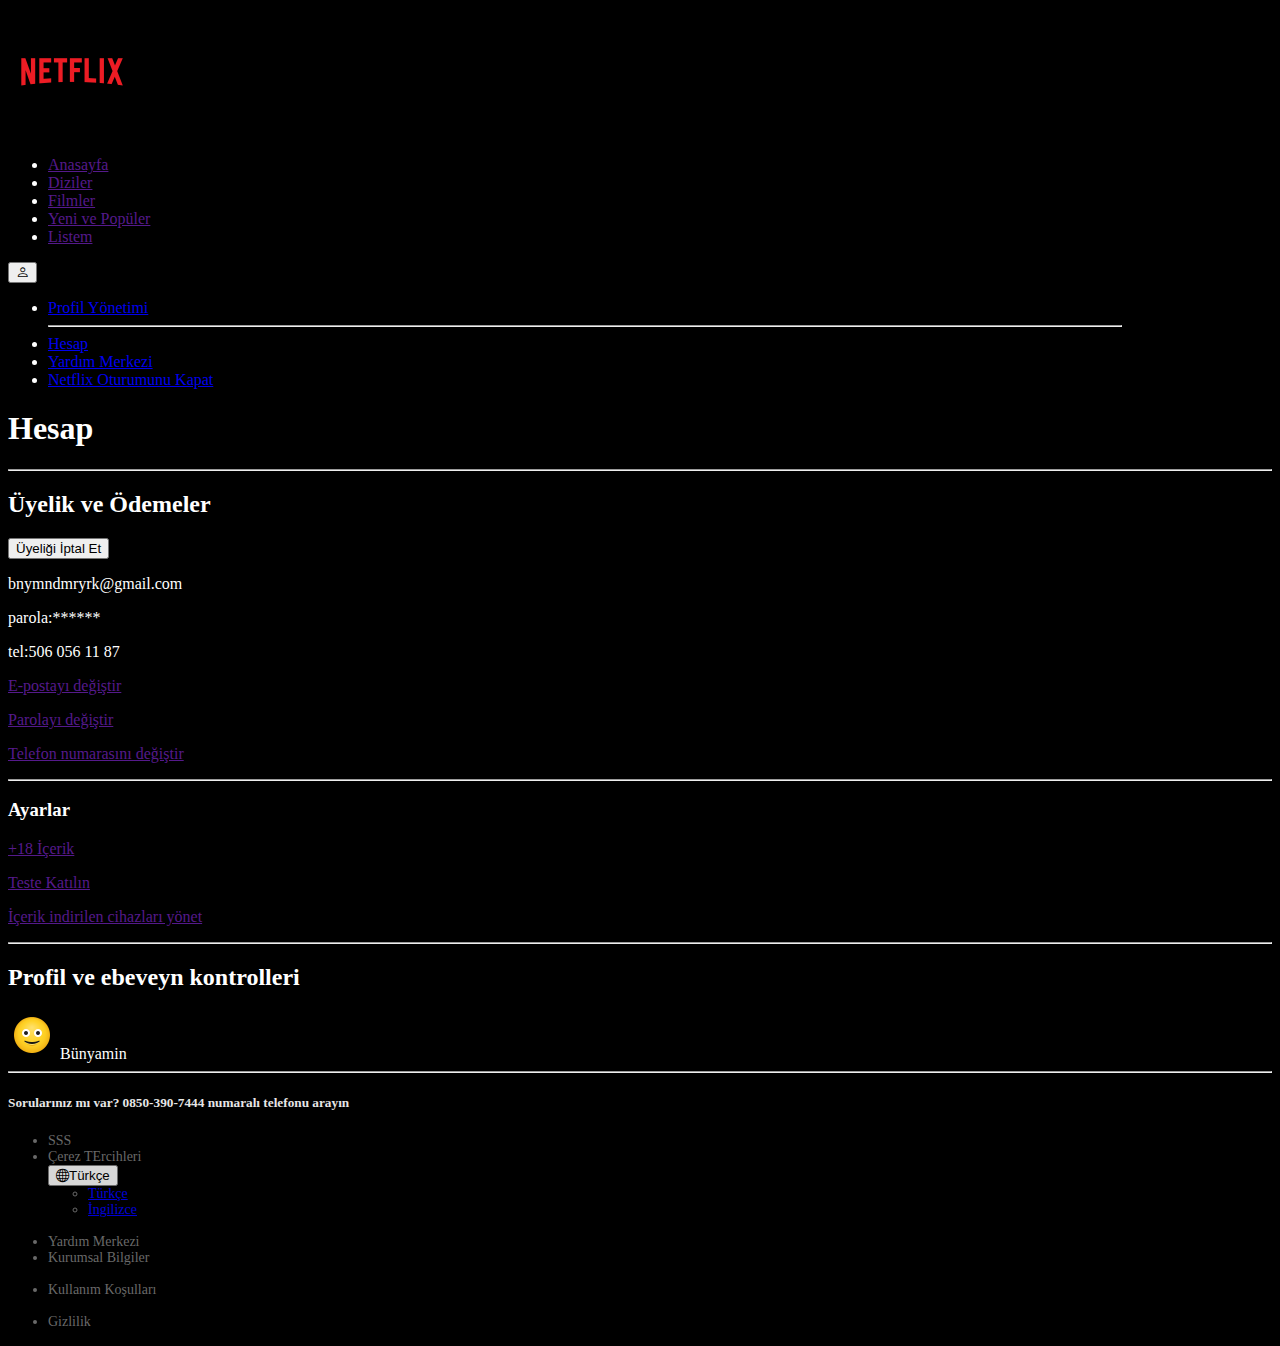
<file: netflix/hesap.html>
<!DOCTYPE html>
<html lang="en">

<head>
    <meta charset="UTF-8">
    <meta http-equiv="X-UA-Compatible" content="IE=edge">
    <meta name="viewport" content="width=device-width, initial-scale=1.0">
    <title>Document</title>
    <link href="https://cdn.jsdelivr.net/npm/bootstrap@5.2.2/dist/css/bootstrap.min.css" rel="stylesheet"
        integrity="sha384-Zenh87qX5JnK2Jl0vWa8Ck2rdkQ2Bzep5IDxbcnCeuOxjzrPF/et3URy9Bv1WTRi" crossorigin="anonymous">
    <link rel="stylesheet" href="style.css">
    <link rel="stylesheet" href="https://cdn.jsdelivr.net/npm/bootstrap-icons@1.9.1/font/bootstrap-icons.css">
</head>

<body>

    <nav class="navbar">
        <div class="container-fluid">
            <img src="img/netflix_logo.png" alt="">
            <ul class="d-flex list-unstyled me-auto ">
                <li><a class="text-decoration-none text-secondary" href="">Anasayfa</a></li>
                <li><a class="text-decoration-none text-secondary" href="">Diziler</a></li>
                <li><a class="text-decoration-none text-secondary" href="">Filmler</a></li>
                <li><a class="text-decoration-none text-secondary" href="">Yeni ve Popüler</a></li>
                <li><a class="text-decoration-none text-secondary" href="">Listem</a></li>
            </ul>
            <form class="hesap1 d-flex">
                <div class="dropdown">
                    <button class="btn text-white dropdown-toggle" type="button" data-bs-toggle="dropdown"
                        aria-expanded="false">
                        <i class="bi bi-person"></i>
                    </button>
                    <ul class="dropdown-menu">
                        <li><a class="dropdown-item" href="#">Profil Yönetimi</a></li>
                        <hr>
                        <li><a class="dropdown-item" href="#">Hesap</a></li>
                        <li><a class="dropdown-item" href="#">Yardım Merkezi</a></li>
                        <li><a class="dropdown-item" href="#">Netflix Oturumunu Kapat</a></li>
                    </ul>
                </div>
            </form>
        </div>
    </nav>

    <div class="container">
        <h1>
            Hesap
        </h1>
        <hr>
        <div class="row">

            <div class="col-md-4">
                <h2>Üyelik ve Ödemeler</h2>
                <input type="submit" value="Üyeliği İptal Et">
            </div>
            <div class="col-md-4">
                <p>bnymndmryrk@gmail.com</p>
                <p>parola:******</p>
                <p>tel:506 056 11 87</p>
            </div>
            <div class="col-md-4 ">

                <p><a class="text-decoration-none" href="">E-postayı değiştir</a></p>
                <p> <a class="text-decoration-none" href="">Parolayı değiştir</a></p>
                <p> <a class="text-decoration-none" href="">Telefon numarasını değiştir</a></p>

            </div>
        </div>
        <hr>
        <div class="row">
            <div class="col-md-6">
                <h3>Ayarlar</h3>
            </div>
            <div class="col-md-6">
                <p><a class="text-decoration-none" href="">+18 İçerik</a></p>
                <p><a class="text-decoration-none" href="">Teste Katılın</a></p>
                <p><a class="text-decoration-none" href="">İçerik indirilen cihazları yönet</a></p>
            </div>
        </div>
        <hr>
        <div class="row">
            <div class="col-md-6">
                <h2>Profil ve ebeveyn kontrolleri</h2>
            </div>
            <div class="col-md-6">
                <img src="img/smile-profil.png" alt="">
                Bünyamin
            </div>
        </div>
        <hr>
    </div>
    

    <footer class="footer1 bg-black mt-2 pb-5">
        <div class="container">
            <div class="row">
                <h5 class="mt-2 text-secondary">Sorularınız mı var? 0850-390-7444 numaralı telefonu arayın</h5>
                <div class="col-lg-3 ">
                    <ul>
                        <li class="list-unstyled mb-1">SSS</li>
                        <li class="list-unstyled mb-1">Çerez TErcihleri</li>
                        <div class="dropdown ">
                            <button class="btn btn-dark dropdown-toggle" type="button" data-bs-toggle="dropdown"
                                aria-expanded="false">
                                <i class="bi bi-globe"></i>Türkçe
                            </button>
                            <ul class="dropdown-menu">
                                <li><a class="dropdown-item" href="#">Türkçe</a></li>
                                <li><a class="dropdown-item" href="#">İngilizce</a></li>
                            </ul>
                        </div>
                    </ul>
                </div>
                <div class="col-lg-3">
                    <ul>
                        <li class="list-unstyled mb-1">Yardım Merkezi</li>
                        <li class="list-unstyled mb-1">Kurumsal Bilgiler</li>

                    </ul>
                </div>
                <div class="col-lg-3">
                    <ul>
                        <li class="list-unstyled mb-1">Kullanım Koşulları</li>

                    </ul>
                </div>
                <div class="col-lg-3">
                    <ul>
                        <li class="list-unstyled mb-1">Gizlilik</li>

                    </ul>
                </div>
            </div>

        </div>

    </footer>


    <script src="https://cdn.jsdelivr.net/npm/bootstrap@5.2.2/dist/js/bootstrap.bundle.min.js"
        integrity="sha384-OERcA2EqjJCMA+/3y+gxIOqMEjwtxJY7qPCqsdltbNJuaOe923+mo//f6V8Qbsw3"
        crossorigin="anonymous"></script>
</body>

</html>
</file>
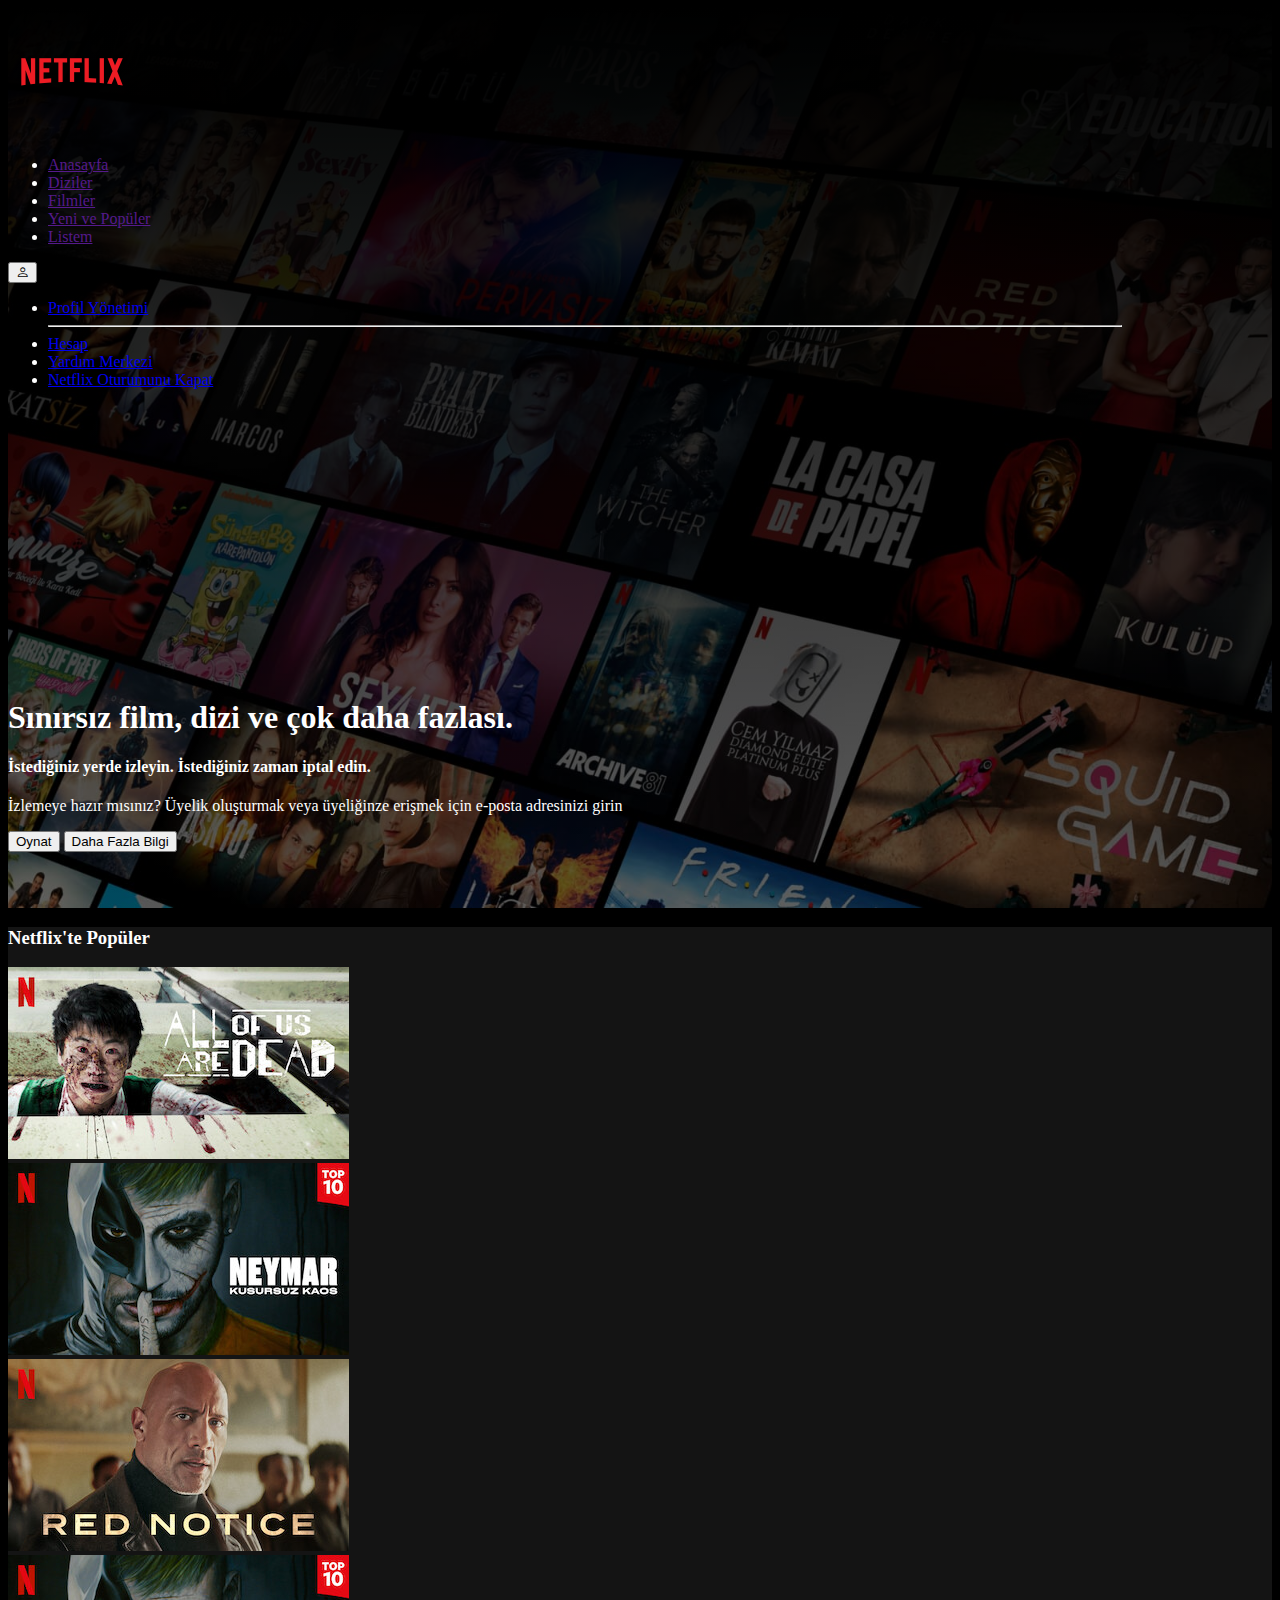
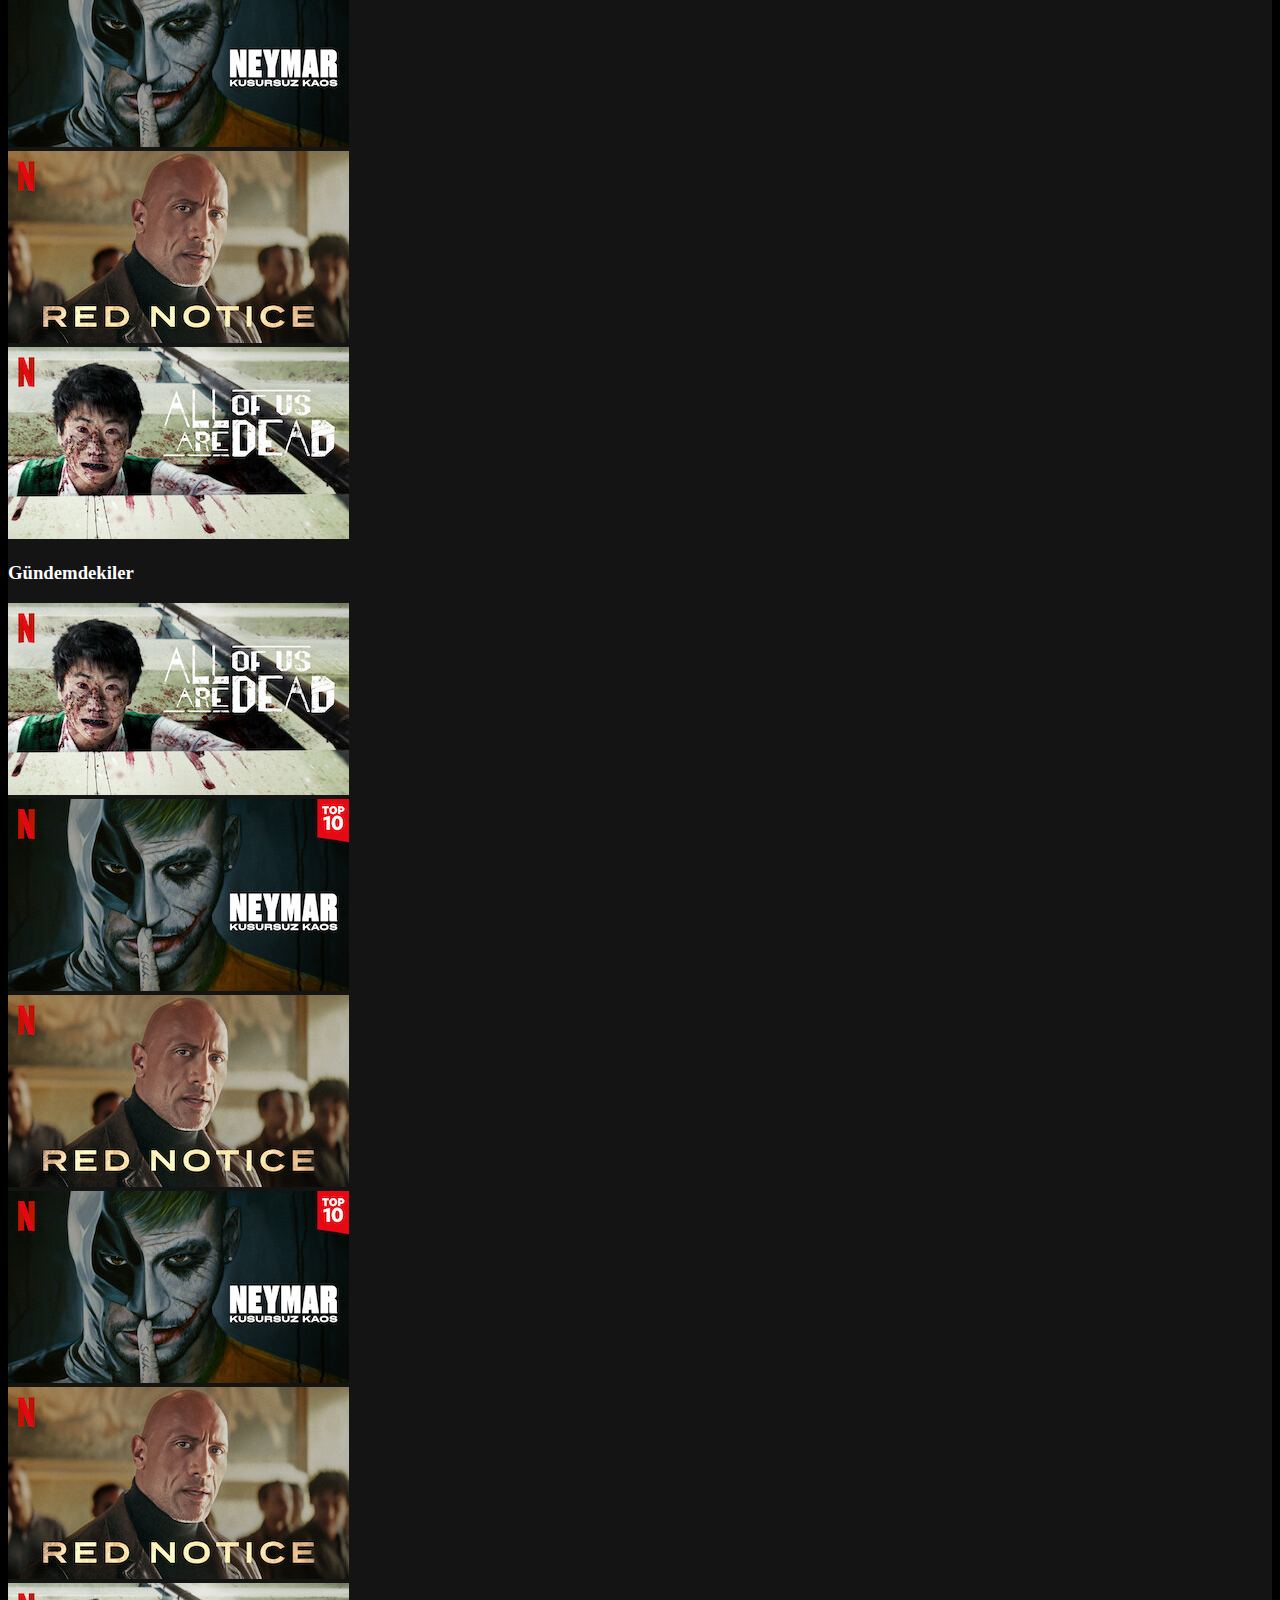
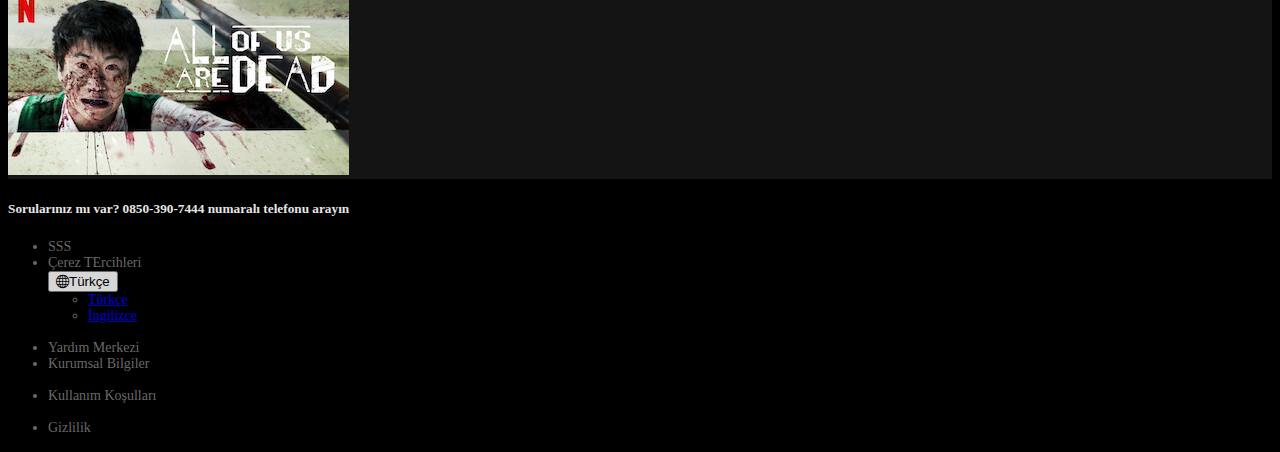
<file: netflix/icerik.html>
<!DOCTYPE html>
<html lang="en">

<head>
    <meta charset="UTF-8">
    <meta http-equiv="X-UA-Compatible" content="IE=edge">
    <meta name="viewport" content="width=device-width, initial-scale=1.0">
    <title>Document</title>
    <link href="https://cdn.jsdelivr.net/npm/bootstrap@5.2.2/dist/css/bootstrap.min.css" rel="stylesheet"
        integrity="sha384-Zenh87qX5JnK2Jl0vWa8Ck2rdkQ2Bzep5IDxbcnCeuOxjzrPF/et3URy9Bv1WTRi" crossorigin="anonymous">
    <link rel="stylesheet" href="style.css">
    <link rel="stylesheet" href="https://cdn.jsdelivr.net/npm/bootstrap-icons@1.9.1/font/bootstrap-icons.css">
</head>

<body>

  <div class="header">
    <nav class="navbar">
        <div class="container-fluid">
            <img src="img/netflix_logo.png" alt="">
            <ul class="d-flex list-unstyled me-auto ">
              <li><a class="text-decoration-none text-secondary" href="">Anasayfa</a></li>
              <li><a class="text-decoration-none text-secondary" href="">Diziler</a></li>
              <li><a class="text-decoration-none text-secondary" href="">Filmler</a></li>
              <li><a class="text-decoration-none text-secondary" href="">Yeni ve Popüler</a></li>
              <li><a class="text-decoration-none text-secondary" href="">Listem</a></li>
            </ul>
            <form class="d-flex">
                <div class="dropdown">
                    <button class="btn text-white dropdown-toggle" type="button" data-bs-toggle="dropdown"
                        aria-expanded="false">
                        <i class="bi bi-person"></i>
                    </button>
                    <ul class="dropdown-menu">
                        <li><a class="dropdown-item" href="#">Profil Yönetimi</a></li>
                        <hr>
                        <li><a class="dropdown-item" href="hesap.html">Hesap</a></li>
                        <li><a class="dropdown-item" href="#">Yardım Merkezi</a></li>
                        <li><a class="dropdown-item" href="#">Netflix Oturumunu Kapat</a></li>
                    </ul>
                </div>
            </form>
        </div>
    </nav>
    <div class="header-content">
        <div class="container">
            <div class="row justify-content-center ">
                <div class="col-sm-7 text-center text-white">
                    <h1>Sınırsız film, dizi ve çok daha fazlası.</h1>
                    <h4>İstediğiniz yerde izleyin. İstediğiniz zaman iptal edin.</h4>
                    <p>İzlemeye hazır mısınız? Üyelik oluşturmak veya üyeliğinze erişmek için e-posta adresinizi
                        girin</p>
                    <!-- <div class="input-group mb-3 justify-content-center"> -->
                     <a href="hesap.html"> <button type="button" class="btn btn-secondary mx-2" >Oynat</button></a>
                     <a href="hesap.html"><button type="button" class="btn btn-secondary " href="hesap.html">Daha Fazla Bilgi</button></a> 

                    <!-- </div> -->
                </div>
            </div>
        </div>
    </div>
</div>


<section class="gundemdekiler ">
  <div class="container">
    <div class="row ">
      <h3>Netflix'te Popüler</h3>
      <div class="col-md-6 d-flex justify-content-between">
        
        <div class="col-md-3">
          <img src="img/film1.jpg" alt="">
        </div>
        <div class="col-md-3">
          <img src="img/film2.jpg" alt="">
        </div>
        <div class="col-md-3">
          <img src="img/film3.jpg" alt="">
        </div>
      </div>
      <div class="col-md-6 d-flex justify-content-between">
        <div class="col-md-3">
          <img src="img/film2.jpg" alt="">
        </div>
        <div class="col-md-3">
          <img src="img/film3.jpg" alt="">
        </div>
        <div class="col-md-3">
          <img src="img/film1.jpg" alt="">
        </div>
      </div>
    </div>

    <div class="row ">
      <h3>Gündemdekiler</h3>
      <div class="col-md-6 d-flex justify-content-between">
        
        <div class="col-md-3">
          <img src="img/film1.jpg" alt="">
        </div>
        <div class="col-md-3">
          <img src="img/film2.jpg" alt="">
        </div>
        <div class="col-md-3">
          <img src="img/film3.jpg" alt="">
        </div>
      </div>
      <div class="col-md-6 d-flex justify-content-between">
        <div class="col-md-3">
          <img src="img/film2.jpg" alt="">
        </div>
        <div class="col-md-3">
          <img src="img/film3.jpg" alt="">
        </div>
        <div class="col-md-3">
          <img src="img/film1.jpg" alt="">
        </div>
      </div>
    </div>
  </div>
</section>

<footer class="footer1 bg-black mt-2 pb-5">
  <div class="container">
      <div class="row">
          <h5 class="mt-2 text-secondary">Sorularınız mı var? 0850-390-7444 numaralı telefonu arayın</h5>
          <div class="col-lg-3 ">
              <ul>
                  <li class="list-unstyled mb-1">SSS</li>
                  <li class="list-unstyled mb-1">Çerez TErcihleri</li>
                  <div class="dropdown ">
                      <button class="btn btn-dark dropdown-toggle" type="button" data-bs-toggle="dropdown" aria-expanded="false">
                          <i class="bi bi-globe"></i>Türkçe
                      </button>
                      <ul class="dropdown-menu">
                        <li><a class="dropdown-item" href="#">Türkçe</a></li>
                        <li><a class="dropdown-item" href="#">İngilizce</a></li>
                      </ul>
                    </div>
              </ul>
          </div>
          <div class="col-lg-3">
              <ul>
                  <li class="list-unstyled mb-1">Yardım Merkezi</li>
                  <li class="list-unstyled mb-1">Kurumsal Bilgiler</li>
                  
              </ul>
          </div>
          <div class="col-lg-3">
              <ul>
                  <li class="list-unstyled mb-1">Kullanım Koşulları</li>
                  
              </ul>
          </div>
          <div class="col-lg-3">
              <ul>
                  <li class="list-unstyled mb-1">Gizlilik</li>
                  
              </ul>
          </div>
      </div>
    
  </div>
 
</footer>


    <script src="https://cdn.jsdelivr.net/npm/bootstrap@5.2.2/dist/js/bootstrap.bundle.min.js"
        integrity="sha384-OERcA2EqjJCMA+/3y+gxIOqMEjwtxJY7qPCqsdltbNJuaOe923+mo//f6V8Qbsw3"
        crossorigin="anonymous"></script>
</body>

</html>
</file>
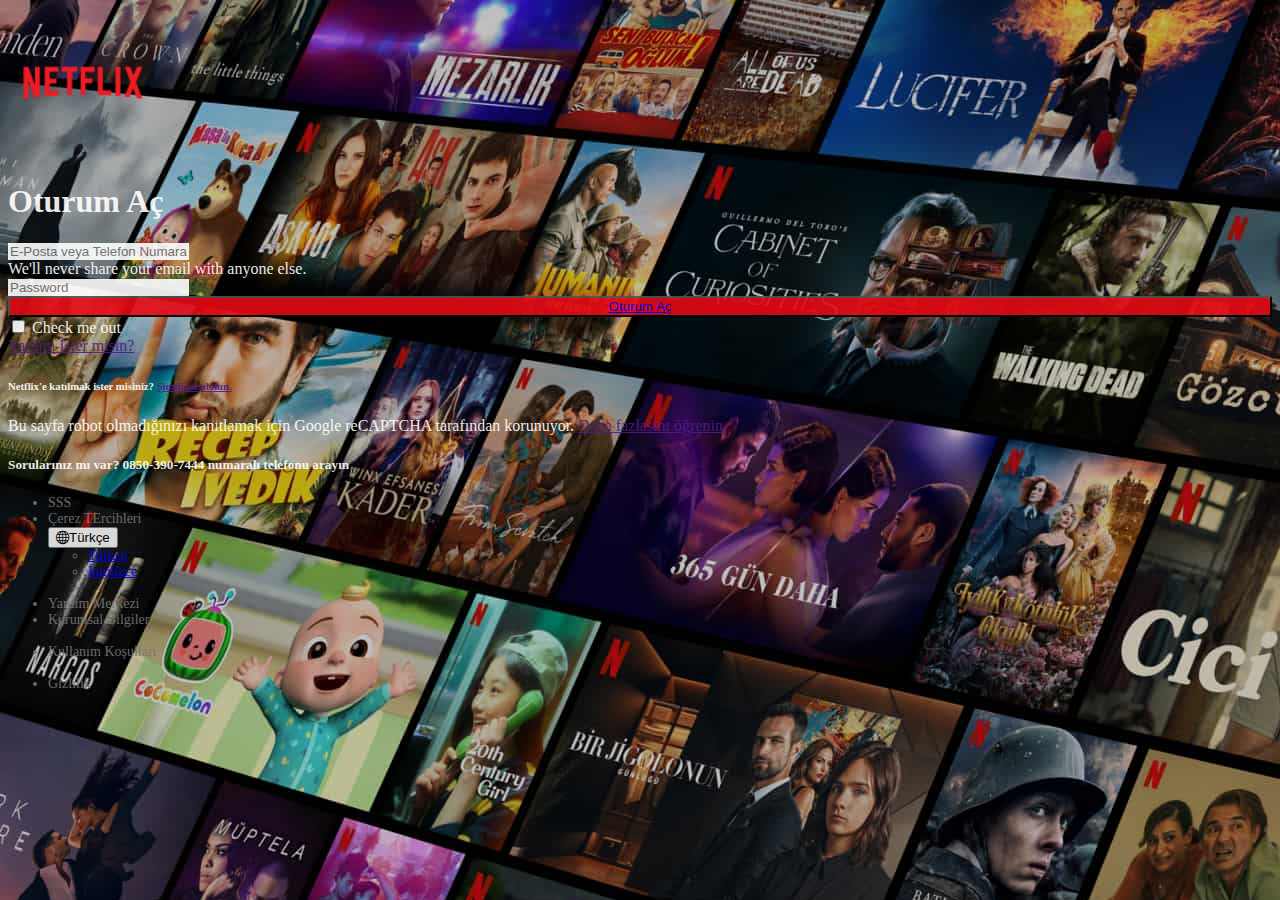
<file: netflix/kayıt.html>
<!DOCTYPE html>
<html lang="en">

<head>
    <meta charset="UTF-8">
    <meta http-equiv="X-UA-Compatible" content="IE=edge">
    <meta name="viewport" content="width=device-width, initial-scale=1.0">
    <title>Document</title>
    <link href="https://cdn.jsdelivr.net/npm/bootstrap@5.2.2/dist/css/bootstrap.min.css" rel="stylesheet"
        integrity="sha384-Zenh87qX5JnK2Jl0vWa8Ck2rdkQ2Bzep5IDxbcnCeuOxjzrPF/et3URy9Bv1WTRi" crossorigin="anonymous">
    <link rel="stylesheet" href="style.css">
    <link rel="stylesheet" href="https://cdn.jsdelivr.net/npm/bootstrap-icons@1.9.1/font/bootstrap-icons.css">
</head>

<body class="kayit">




    <nav class="navbar navbar-expand-lg ">
        <div class="container-fluid">
            <a class="navbar-brand" href="index.html"><img width="150" src="img/netflix_logo.png" alt=""></a>

            </button>

        </div>
    </nav>
    <section class="oturum">
        <div class="container">
            <div class="row   justify-content-center">
                <div class="col-lg-4  bg-black p-5 ">
                    <div class="col-lg-12">
                        <h1>Oturum Aç</h1>
                        <form>
                            <div class="mb-3">

                                <input type="email" class="form-control bg-dark p-3"
                                    placeholder="E-Posta veya Telefon Numarası" id="exampleInputEmail1"
                                    aria-describedby="emailHelp">
                                <div id="emailHelp" class="form-text">We'll never share your email with anyone else.
                                </div>
                            </div>
                            <div class="mb-3">
                                <input type="password" class="form-control bg-dark p-3" placeholder="Password"
                                    id="exampleInputPassword1">
                            </div>

                            <button  type="submit" class="btn btn-danger p-3"><a class="text-white text-decoration-none" href="kimizliyor.html"> Oturum Aç </a></button>
                            <div class="mb-3 d-flex form-check">
                                <div class="col-md-9">
                                    <input type="checkbox" class="form-check-input" id="exampleCheck1">

                                    <label class="form-check-label" for="exampleCheck1">Check me out</label>
                                </div>
                                <div class="col-md-3 text-md-end">
                                    <label  for=""><a class="text-decoration-none text-secondary " href="">Yardım İster misin?</a></label>
                                </div>
                            </div>
                        </form>
                        <h6 class="text-secondary">Netflix'e katılmak ister misiniz? <a class="text-decoration-none text-white" href=""> Şimdi kaydolun.</a></h6>
                        <p class="text-secondary">Bu sayfa robot olmadığınızı kanıtlamak için Google reCAPTCHA tarafından korunuyor. <a href=""> Daha fazlasını öğrenin.</a></p>
                    </div>
                </div>
            </div>

           
            

        </div>
    </section>



    <footer class="footer1 bg-black mt-2 pb-5">
        <div class="container">
            <div class="row">
                <h5 class="mt-2 text-secondary">Sorularınız mı var? 0850-390-7444 numaralı telefonu arayın</h5>
                <div class="col-lg-3 ">
                    <ul>
                        <li class="list-unstyled mb-1">SSS</li>
                        <li class="list-unstyled mb-1">Çerez TErcihleri</li>
                        <div class="dropdown ">
                            <button class="btn btn-dark dropdown-toggle" type="button" data-bs-toggle="dropdown" aria-expanded="false">
                                <i class="bi bi-globe"></i>Türkçe
                            </button>
                            <ul class="dropdown-menu">
                              <li><a class="dropdown-item" href="#">Türkçe</a></li>
                              <li><a class="dropdown-item" href="#">İngilizce</a></li>
                            </ul>
                          </div>
                    </ul>
                </div>
                <div class="col-lg-3">
                    <ul>
                        <li class="list-unstyled mb-1">Yardım Merkezi</li>
                        <li class="list-unstyled mb-1">Kurumsal Bilgiler</li>
                        
                    </ul>
                </div>
                <div class="col-lg-3">
                    <ul>
                        <li class="list-unstyled mb-1">Kullanım Koşulları</li>
                        
                    </ul>
                </div>
                <div class="col-lg-3">
                    <ul>
                        <li class="list-unstyled mb-1">Gizlilik</li>
                        
                    </ul>
                </div>
            </div>
          
        </div>
       
    </footer>






    <script src="https://cdn.jsdelivr.net/npm/bootstrap@5.2.2/dist/js/bootstrap.bundle.min.js"
        integrity="sha384-OERcA2EqjJCMA+/3y+gxIOqMEjwtxJY7qPCqsdltbNJuaOe923+mo//f6V8Qbsw3"
        crossorigin="anonymous"></script>
</body>

</html>
</file>
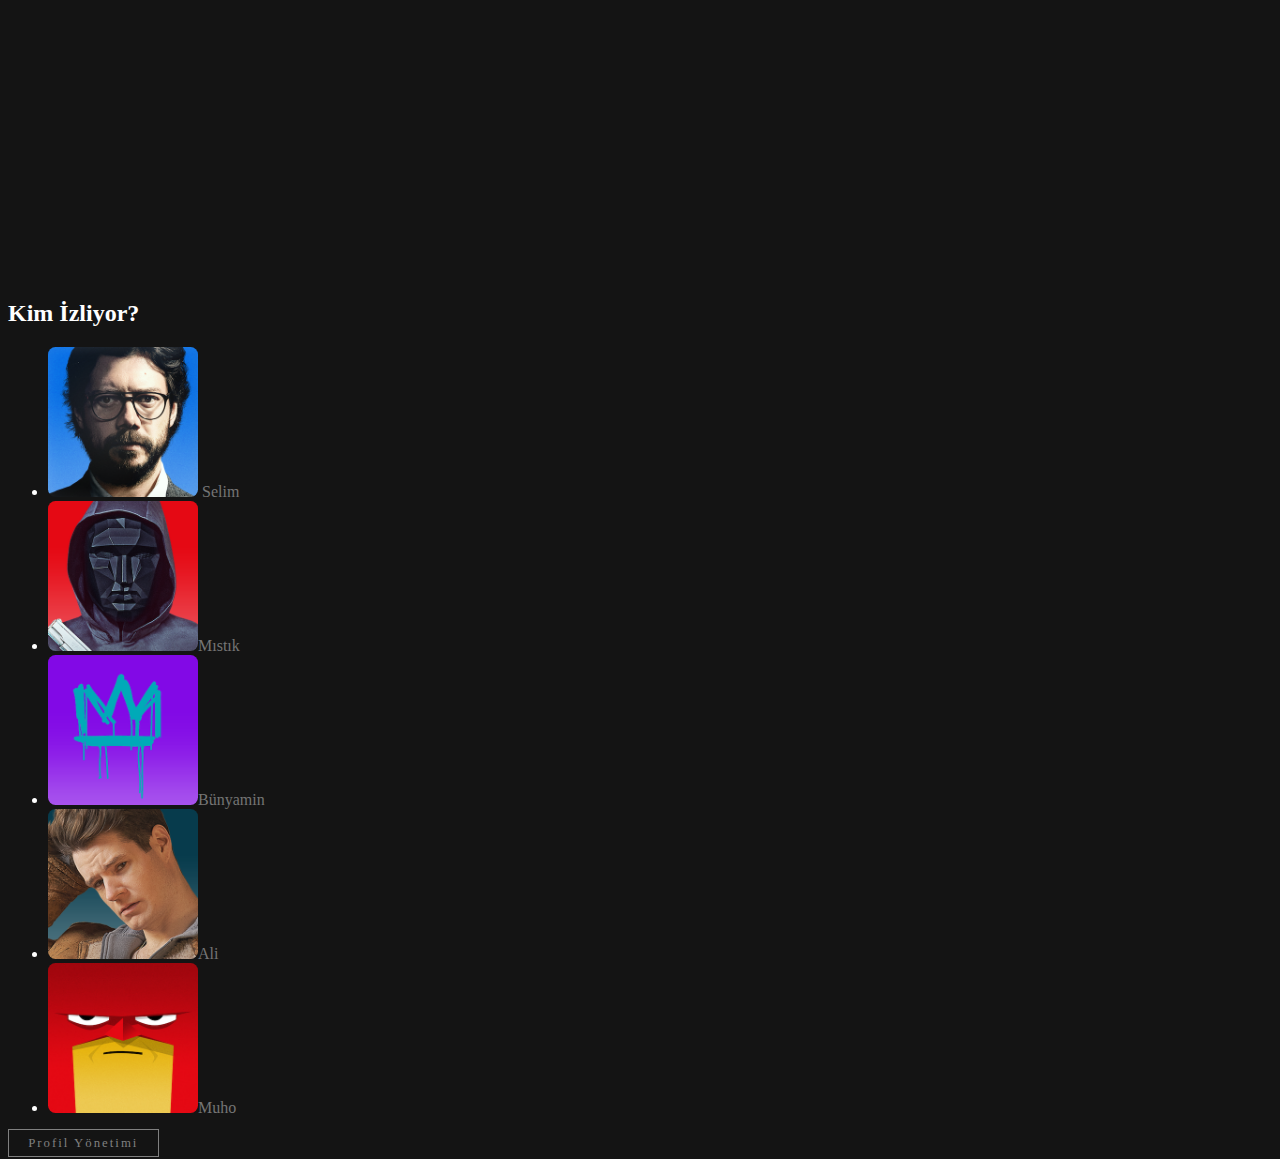
<file: netflix/kimizliyor.html>
<!DOCTYPE html>
<html lang="en">

<head>
    <meta charset="UTF-8">
    <meta http-equiv="X-UA-Compatible" content="IE=edge">
    <meta name="viewport" content="width=device-width, initial-scale=1.0">
    <title>Document</title>
    <link href="https://cdn.jsdelivr.net/npm/bootstrap@5.2.2/dist/css/bootstrap.min.css" rel="stylesheet"
        integrity="sha384-Zenh87qX5JnK2Jl0vWa8Ck2rdkQ2Bzep5IDxbcnCeuOxjzrPF/et3URy9Bv1WTRi" crossorigin="anonymous">
    <link rel="stylesheet" href="style.css">
    <link rel="stylesheet" href="https://cdn.jsdelivr.net/npm/bootstrap-icons@1.9.1/font/bootstrap-icons.css">
</head>

<body class="kimizliyor1">

    <div class="profil">
        <div class="container ">
            <div class="row ">
                <div class="col-md-12 ">
                    <h2 class="text-center">Kim İzliyor?</h2>
                    <ul class="d-flex  justify-content-center">
                        <li class="list-unstyled "><img width="150" src="img/avatar1.png" alt="">
                            <span class="d-block text-center">Selim </span>
                        </li>


                        <li class="list-unstyled"><img width="150" src="img/avatar2.png" alt=""><span
                                class="d-block text-center">Mıstık</span></li>
                        </li>
                        <li class="list-unstyled"><img width="150" src="img/avatar3.png" alt=""><span
                                class="d-block text-center">Bünyamin</span></li>
                        </li>
                        <li class="list-unstyled"><img width="150" src="img/avatar4.png" alt=""><span
                                class="d-block text-center">Ali</span></li>
                        </li>
                        <li class="list-unstyled"><img width="150" src="img/avatar5.png" alt=""><span
                                class="d-block text-center">Muho</span></li>
                        </li>

                    </ul>



                </div>

            </div>
            <div class="row">
                <div class="col-md-12 text-center">
                    <a class="profilyönetimi" href="icerik.html">Profil Yönetimi</a>
                </div>
            </div>
        </div>
    </div>






    <script src="https://cdn.jsdelivr.net/npm/bootstrap@5.2.2/dist/js/bootstrap.bundle.min.js"
        integrity="sha384-OERcA2EqjJCMA+/3y+gxIOqMEjwtxJY7qPCqsdltbNJuaOe923+mo//f6V8Qbsw3"
        crossorigin="anonymous"></script>
</body>

</html>
</file>
<file: netflix/style.css>
body{
    background-color: black;
    color: white;
}

img{
    max-width: 100%;
}

.header{
    width: 100%;
    height: 100vh;
    background: linear-gradient(rgba(0,0,0,1) , rgba(0,0,0,.5)) ,  url("img/arkaplan.jpg");
    background-position: center;
    background-size: cover;
}

.header-content{
    height: 80vh;
    display: flex;
    align-items: center;
}

.accordion-button{
    background-color: rgb(43, 43, 43);
    color: white;
    margin-top: 1rem;
}

.accordion-item{
    border: none;
}

.accordion-button:not(.collapsed){
    background-color: rgb(43, 43, 43);
    color: white;
}

.accordion-button:focus{
    box-shadow: none;
}
.kayit{
    
    
    background:url("img/kayıtol.jpg");
   
}
.col-lg-12 form button{
    background-color:#e50914;
    width:100%;
    
}
.col-lg-4{
    opacity:90%;
}
.form-control{
    border:none;
}

/* .col-lg-12 form label a{
    font-size:5px;
} */

.footer1{
    opacity: 90%;
    
}
footer ul li:hover {
    cursor: pointer;
    text-decoration: underline;
}
.footer1 ul li{
    color:#757575;
    font-size: 14px;
}
.kimizliyor1{
    background-color:#141414;
}
.profil ul li{
    margin-right:5px;
    
    
}
.profil ul li img{
   
    border-radius:5% ;
}
.profil ul li span{
   color:#757575
    
}
.profilyönetimi{
    background-color: transparent;
    border: 1px solid grey;
    color: grey;
    cursor: pointer;
    text-decoration: none;
    font-size: 1vw;
    letter-spacing: 2px;
    margin: 2em 0 1em;
    padding: 0.5em 1.5em;
 
    
    
}
.profilyönetimi:hover{
    color:white;
    border:1px solid white;
}
.profil ul li img:hover{
    border:1px solid white;
}
.profil ul li span:hover{
   color:white;
}
.profil{
   
    margin-top:300px;
    
}
@media screen and (max-width: 800px){
.profilyönetimi {
    font-size: 13px;
}
}
.navbar .d-flex li{
    margin-right: 15px;
    
     
}

/* .header-content .input-group button{
    border-radius: 20px;
} */

.header form{
    margin-right:150px;
}
.gundemdekiler{
    background-color:#141414;
    
}
.navbar .hesap1{
    margin-right:150px;
}
</file>
